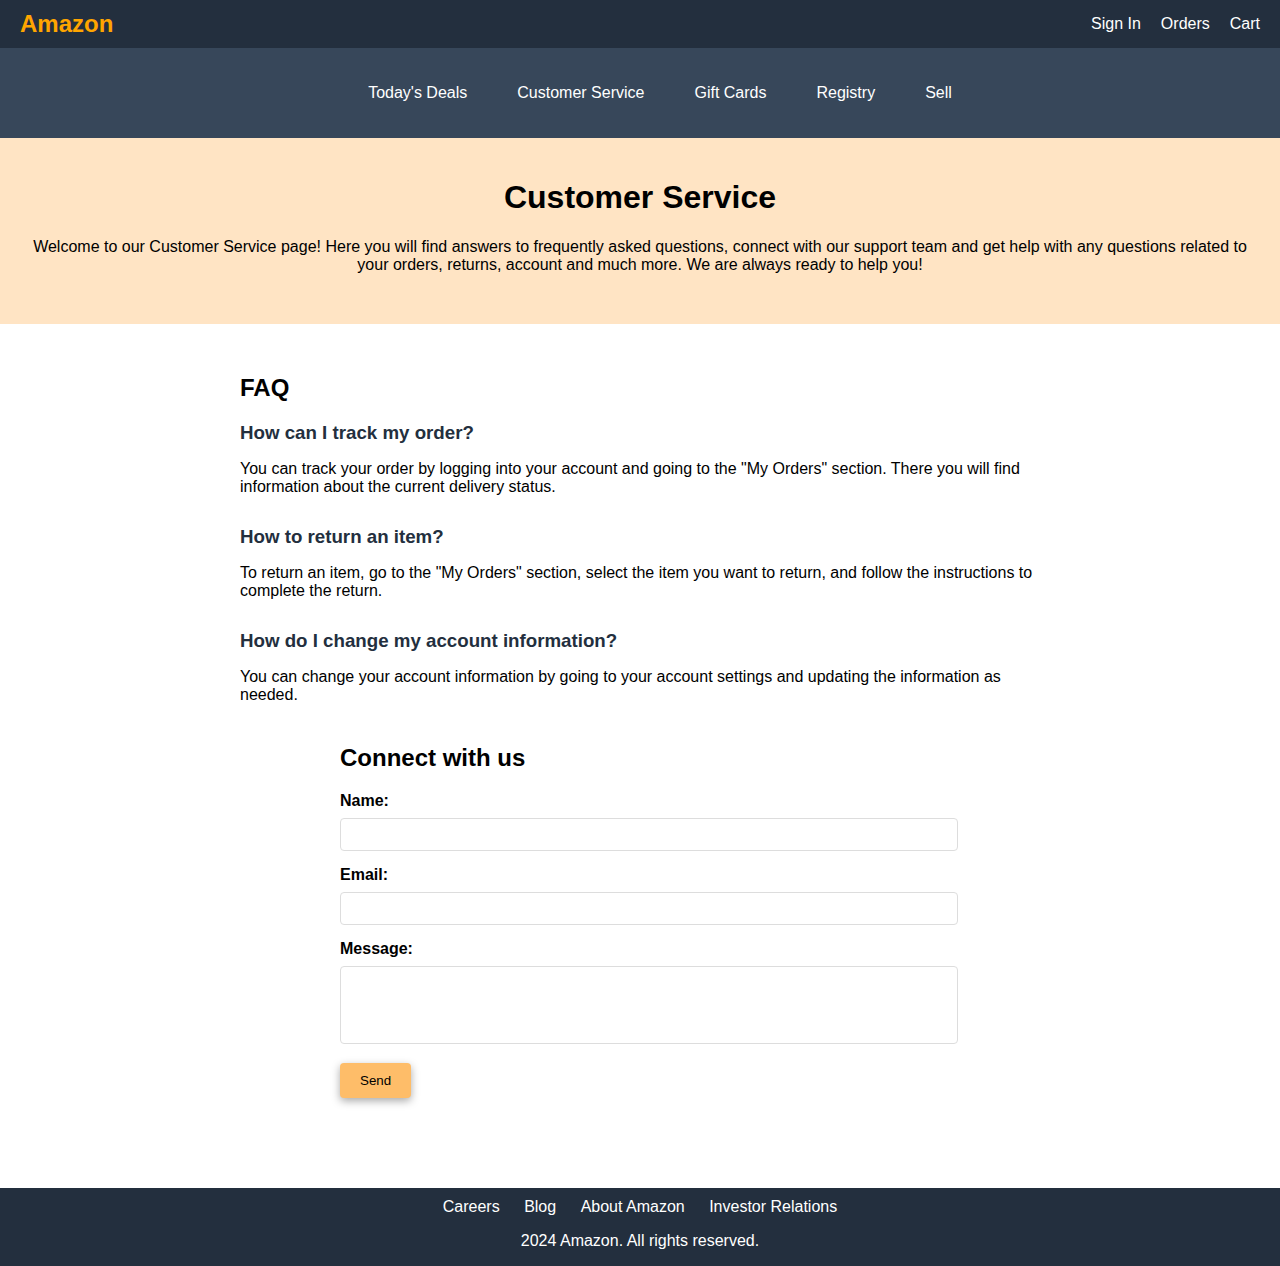
<file: customer-service.html>
<!DOCTYPE html>
<html lang="en">
<head>
    <meta charset="UTF-8">
    <meta name="viewport" content="width=device-width, initial-scale=1.0">
    <title>Amazon</title>
    <link rel="stylesheet" href="style.css">
</head>
<body>
    <header>
        <div class="logo"><a href="index.html">Amazon <span class="emoji">🫦</span></a></div>
        <div class="user-options">
            <div class="option"><a href="https://www.youtube.com/watch?v=xvFZjo5PgG0">Sign In</a></div>
            <div class="option"><a href="https://www.youtube.com/watch?v=xvFZjo5PgG0">Orders</a></div>
            <div class="option"><a href="https://www.youtube.com/watch?v=xvFZjo5PgG0">Cart</a></div>
        </div>
    </header>

    <nav class="navbar">
        <ul>
            <li><a href="todays-deals.html">Today's Deals</a></li>
            <li><a href="customer-service.html">Customer Service</a></li>
            <li><a href="gift-cards.html">Gift Cards</a></li>
            <li><a href="registry.html">Registry</a></li>
            <li><a href="sell.html">Sell</a></li>
        </ul>
    </nav>

    <main class="customer-service-page">
        <div class="hero-section">
            <h1>Customer Service</h1>
            <p>Welcome to our Customer Service page! Here you will find answers to frequently asked questions, connect with our support team and get help with any questions related to your orders, returns, account and much more. We are always ready to help you!</p>
        </div>
        <section class="faq-section">
            <h2>FAQ</h2>
            <div class="faq">
                <h3>How can I track my order?</h3>
                <p>You can track your order by logging into your account and going to the "My Orders" section. There you will find information about the current delivery status.</p>
            </div>
            <div class="faq">
                <h3>How to return an item?</h3>
                <p>To return an item, go to the "My Orders" section, select the item you want to return, and follow the instructions to complete the return.</p>
            </div>
            <div class="faq">
                <h3>How do I change my account information?</h3>
                <p>You can change your account information by going to your account settings and updating the information as needed.</p>
            </div>
        </section>

        <form class="contact-form">
            <h2>Connect with us</h2>
            <label for="name">Name:</label>
            <input type="text" name="name" required>

            <label for="email">Email:</label>
            <input type="email" name="email" required>

            <label for="message">Message:</label>
            <textarea name="message" rows="4" required></textarea>

            <button type="submit">Send</button>
        </form>
    </main>

    <footer>
        <div class="footer-links">
            <a href="https://www.youtube.com/watch?v=xvFZjo5PgG0">Careers</a>
            <a href="https://www.youtube.com/watch?v=xvFZjo5PgG0">Blog</a>
            <a href="https://www.youtube.com/watch?v=xvFZjo5PgG0">About Amazon</a>
            <a href="https://www.youtube.com/watch?v=xvFZjo5PgG0">Investor Relations</a>
        </div>
        <p>2024 Amazon. All rights reserved.</p>
    </footer>
</body>
</html>
</file>
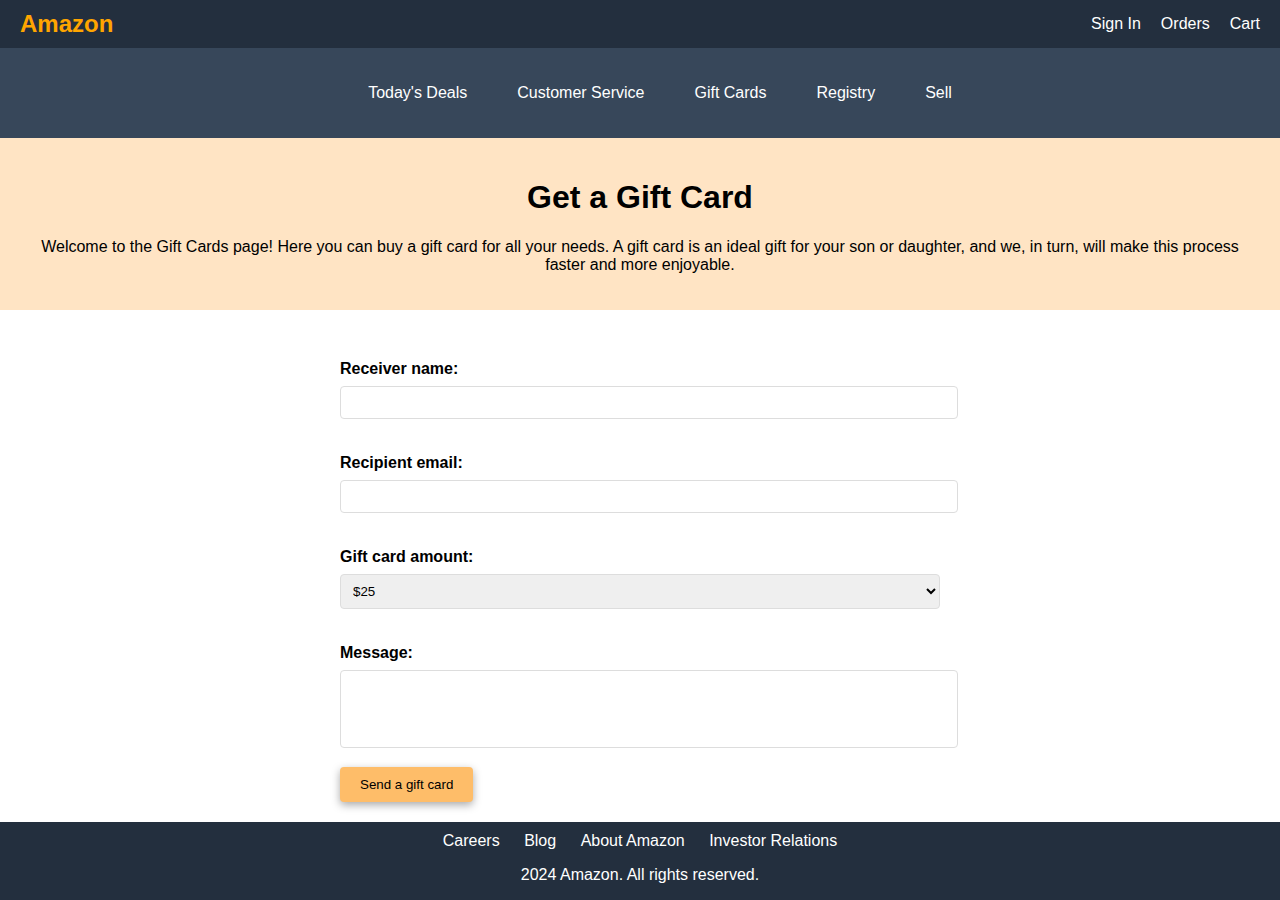
<file: gift-cards.html>
<!DOCTYPE html>
<html lang="en">
<head>
    <meta charset="UTF-8">
    <meta name="viewport" content="width=device-width, initial-scale=1.0">
    <title>Amazon</title>
    <link rel="stylesheet" href="style.css">
</head>
<body>
    <header>
        <div class="logo"><a href="index.html">Amazon <span class="emoji">🫦</span></a></div>
        <div class="user-options">
            <div class="option"><a href="https://www.youtube.com/watch?v=xvFZjo5PgG0">Sign In</a></div>
            <div class="option"><a href="https://www.youtube.com/watch?v=xvFZjo5PgG0">Orders</a></div>
            <div class="option"><a href="https://www.youtube.com/watch?v=xvFZjo5PgG0">Cart</a></div>
        </div>
    </header>

    <nav class="navbar">
        <ul>
            <li><a href="todays-deals.html">Today's Deals</a></li>
            <li><a href="customer-service.html">Customer Service</a></li>
            <li><a href="gift-cards.html">Gift Cards</a></li>
            <li><a href="registry.html">Registry</a></li>
            <li><a href="sell.html">Sell</a></li>
        </ul>
    </nav>

    <main class="gift-cards-page">
        <div class="hero-section">
            <h1>Get a Gift Card</h1>
            <p>Welcome to the Gift Cards page! Here you can buy a gift card for all your needs. A gift card is an ideal gift for your son or daughter, and we, in turn, will make this process faster and more enjoyable.</p>
        </div>
        
        <form class="gift-card-form">
            <label for="recipient-name">Receiver name:</label>
            <input type="text" name="recipient-name" required>

            <label for="recipient-email">Recipient email:</label>
            <input type="email" name="recipient-email" required>

            <label for="amount">Gift card amount:</label>
            <select name="amount" required>
                <option value="25">$25</option>
                <option value="50">$50</option>
                <option value="100">$100</option>
                <option value="200">$200</option>
            </select>

            <label for="message">Message:</label>
            <textarea name="message" rows="4"></textarea>

            <button type="submit">Send a gift card</button>
        </form>
    </main>

    <footer>
        <div class="footer-links">
            <a href="https://www.youtube.com/watch?v=xvFZjo5PgG0">Careers</a>
            <a href="https://www.youtube.com/watch?v=xvFZjo5PgG0">Blog</a>
            <a href="https://www.youtube.com/watch?v=xvFZjo5PgG0">About Amazon</a>
            <a href="https://www.youtube.com/watch?v=xvFZjo5PgG0">Investor Relations</a>
        </div>
        <p>2024 Amazon. All rights reserved.</p>
    </footer>
</body>
</html>
</file>
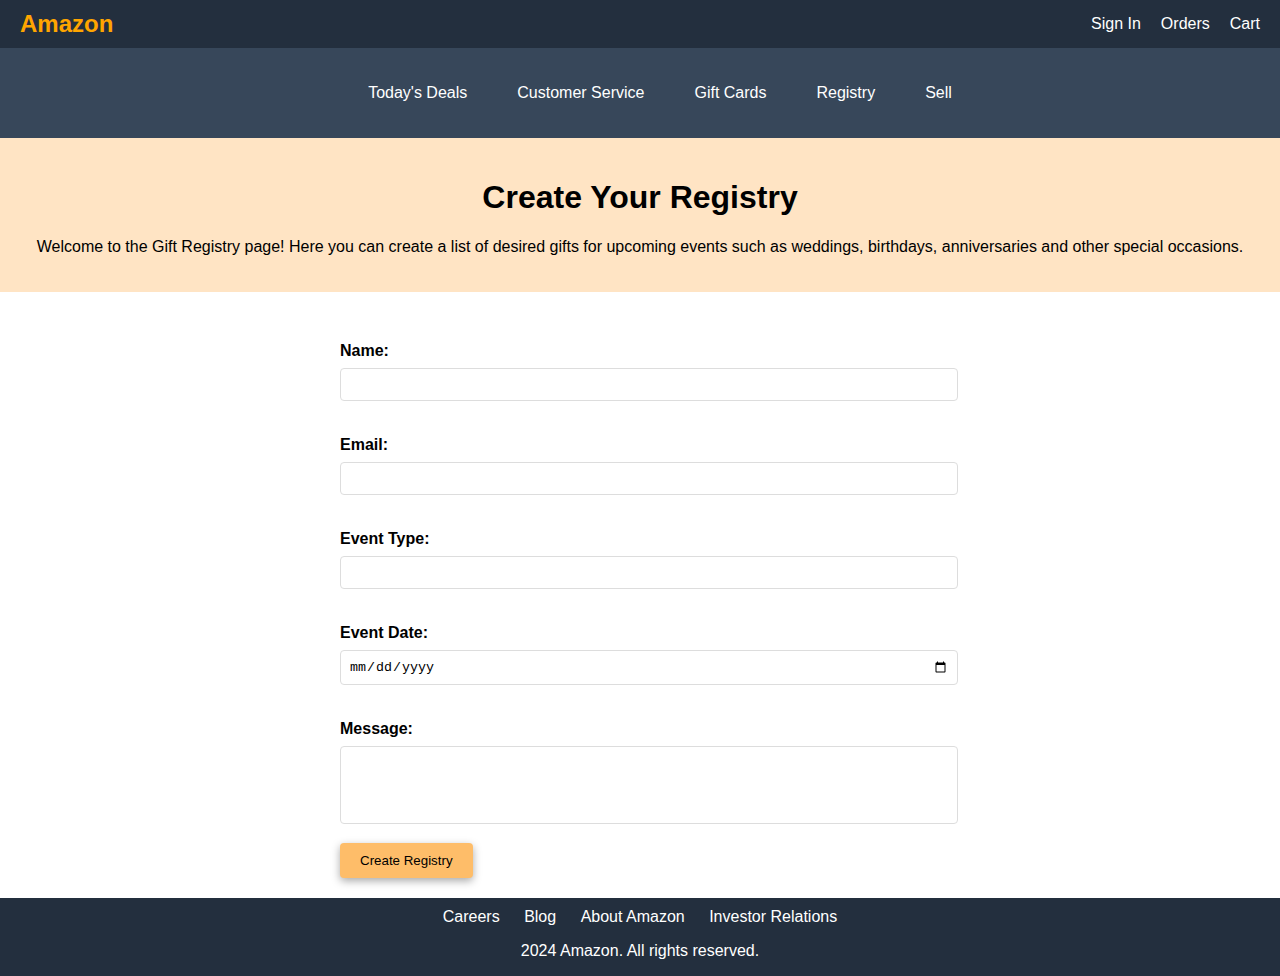
<file: registry.html>
<!DOCTYPE html>
<html lang="en">
<head>
    <meta charset="UTF-8">
    <meta name="viewport" content="width=device-width, initial-scale=1.0">
    <title>Amazon</title>
    <link rel="stylesheet" href="style.css">
</head>
<body>
    <header>
        <div class="logo"><a href="index.html">Amazon <span class="emoji">🫦</span></a></div>
        <div class="user-options">
            <div class="option"><a href="https://www.youtube.com/watch?v=xvFZjo5PgG0">Sign In</a></div>
            <div class="option"><a href="https://www.youtube.com/watch?v=xvFZjo5PgG0">Orders</a></div>
            <div class="option"><a href="https://www.youtube.com/watch?v=xvFZjo5PgG0">Cart</a></div>
        </div>
    </header>

    <nav class="navbar">
        <ul>
            <li><a href="todays-deals.html">Today's Deals</a></li>
            <li><a href="customer-service.html">Customer Service</a></li>
            <li><a href="gift-cards.html">Gift Cards</a></li>
            <li><a href="registry.html">Registry</a></li>
            <li><a href="sell.html">Sell</a></li>
        </ul>
    </nav>

    <main class="registry-page">
        <div class="hero-section">
            <h1>Create Your Registry</h1>
            <p>Welcome to the Gift Registry page! Here you can create a list of desired gifts for upcoming events such as weddings, birthdays, anniversaries and other special occasions.</p>
        </div>
        <form class="registry-form">
            <label for="name">Name:</label>
            <input type="text" name="name" required>

            <label for="email">Email:</label>
            <input type="email" name="email" required>

            <label for="event">Event Type:</label>
            <input type="text" name="event" required>

            <label for="date">Event Date:</label>
            <input type="date" name="date" required>

            <label for="message">Message:</label>
            <textarea name="message" rows="4" required></textarea>

            <button type="submit">Create Registry</button>
        </form>
    </main>

    <footer>
        <div class="footer-links">
            <a href="https://www.youtube.com/watch?v=xvFZjo5PgG0">Careers</a>
            <a href="https://www.youtube.com/watch?v=xvFZjo5PgG0">Blog</a>
            <a href="https://www.youtube.com/watch?v=xvFZjo5PgG0">About Amazon</a>
            <a href="https://www.youtube.com/watch?v=xvFZjo5PgG0">Investor Relations</a>
        </div>
        <p>2024 Amazon. All rights reserved.</p>
    </footer>
</body>
</html>
</file>
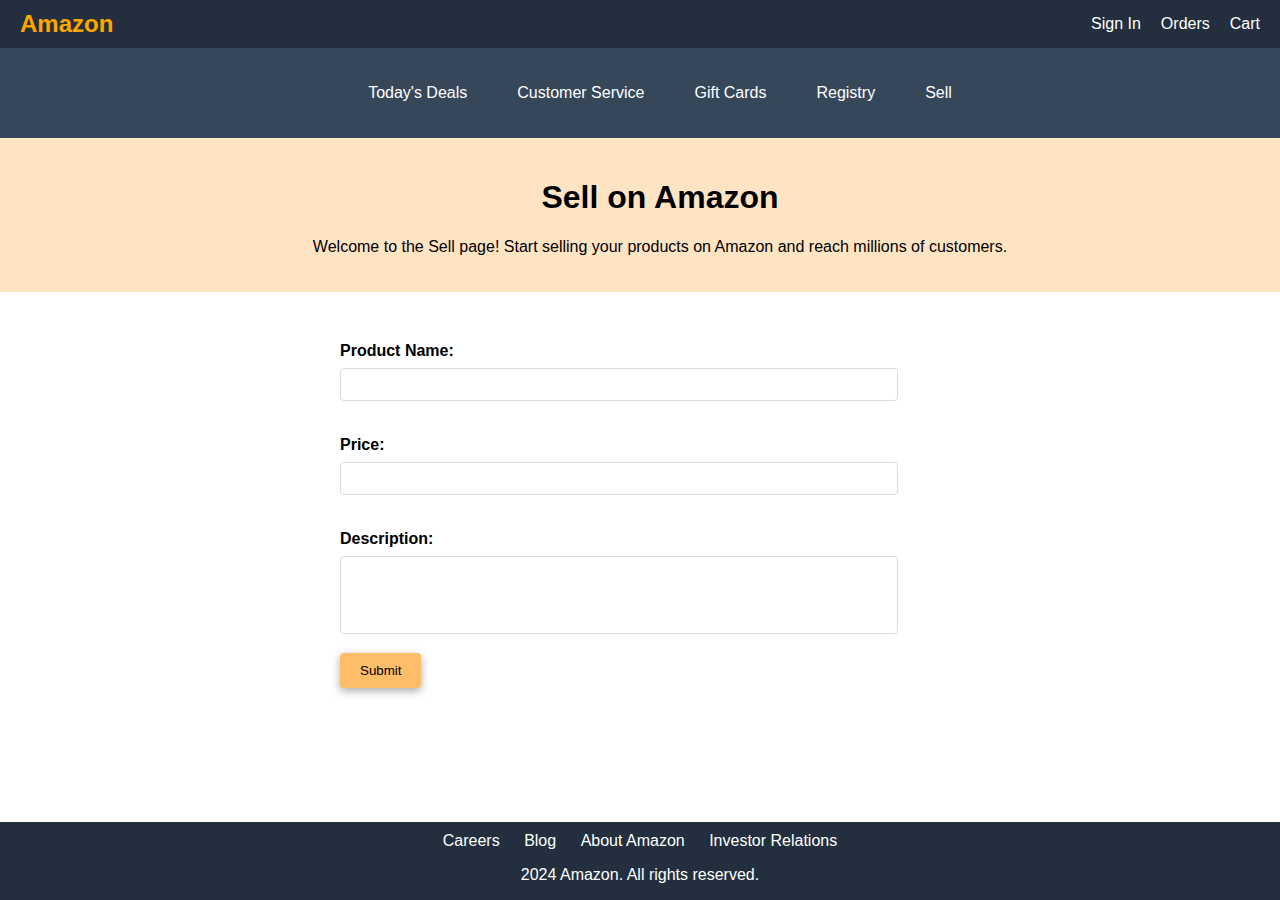
<file: sell.html>
<!DOCTYPE html>
<html lang="en">
<head>
    <meta charset="UTF-8">
    <meta name="viewport" content="width=device-width, initial-scale=1.0">
    <title>Amazon</title>
    <link rel="stylesheet" href="style.css">
</head>
<body>
    <header>
        <div class="logo"><a href="index.html">Amazon <span class="emoji">🫦</span></a></div>
        <div class="user-options">
            <div class="option"><a href="https://www.youtube.com/watch?v=xvFZjo5PgG0">Sign In</a></div>
            <div class="option"><a href="https://www.youtube.com/watch?v=xvFZjo5PgG0">Orders</a></div>
            <div class="option"><a href="https://www.youtube.com/watch?v=xvFZjo5PgG0">Cart</a></div>
        </div>
    </header>

    <nav class="navbar">
        <ul>
            <li><a href="todays-deals.html">Today's Deals</a></li>
            <li><a href="customer-service.html">Customer Service</a></li>
            <li><a href="gift-cards.html">Gift Cards</a></li>
            <li><a href="registry.html">Registry</a></li>
            <li><a href="sell.html">Sell</a></li>
        </ul>
    </nav>

    <main class="sell-page">
        <div class="hero-section">
            <h1>Sell on Amazon</h1>
            <p>Welcome to the Sell page! Start selling your products on Amazon and reach millions of customers.</p>
        </div>
        <form class="sell-form">
            <label for="product-name">Product Name:</label>
            <input type="text" name="product-name" required>

            <label for="product-price">Price:</label>
            <input type="number" name="product-price" required>

            <label for="product-description">Description:</label>
            <textarea name="product-description" rows="4" required></textarea>

            <button type="submit">Submit</button>
        </form>
    </main>

    <footer>
        <div class="footer-links">
            <a href="https://www.youtube.com/watch?v=xvFZjo5PgG0">Careers</a>
            <a href="https://www.youtube.com/watch?v=xvFZjo5PgG0">Blog</a>
            <a href="https://www.youtube.com/watch?v=xvFZjo5PgG0">About Amazon</a>
            <a href="https://www.youtube.com/watch?v=xvFZjo5PgG0">Investor Relations</a>
        </div>
        <p>2024 Amazon. All rights reserved.</p>
    </footer>
</body>
</html>
</file>
<file: style.css>
body {
    font-family: Arial, sans-serif;
    margin: 0;
    padding: 0;
    display: flex;
    flex-direction: column;
    min-height: 100vh;
    overflow-x: hidden;
}

html{
    height: 100%;
    margin: 0;
    overflow-x: hidden;
}

header {
    display: flex;
    justify-content: space-between;
    align-items: center;
    padding: 10px 20px;
    background-color: #232f3e;
    color: white;
    flex-wrap: wrap;
}


.logo a{
    text-decoration: none;
    color: orange;
    font-size: 1.5em;
    font-weight: bold;
}


.search-bar {
    display: flex;
    align-items: center;
}

.search-bar input {
    padding: 5px;
    width: 300px;
}

.search-bar button {
    padding: 6px 12px;
    margin-left: 5px;
    background-color: #febd69;
    border: none;
    cursor: pointer;
}

.search-bar button:hover{
    border-radius: 15px;
    color: white;
}

.user-options {
    display: flex;
    gap: 20px;
}

.user-options .option a{
    cursor: pointer;
}

.user-options .option a{
    text-decoration: none;
    color: white;
}

.option a:hover{
    color: #febd69;
}

.navbar {
    display: flex;
    justify-content: center;
    background-color: #37475a;
    padding: 20px 0;
}

.navbar ul {
    display: flex;
    justify-content: center;
    list-style-type: none;
    flex-wrap: wrap;
}

.navbar li {
    margin: 0 25px;
}

.navbar a {
    color: white;
    text-decoration: none;
    font-size: 16px;
}

main {
    flex: 1;
}

.navbar a:hover{
    color: white;
    text-decoration: none;
    font-size: 16px;
    border-bottom: orange solid 1px;
    box-shadow: rgba(0, 0, 0, 0.34) 0px 3px 8px;
}

.hero-section {
    text-align: center;
    padding: 20px 20px;
    background-color: #eaeaea;
    background-color: bisque;
}

.products {
    display: flex;
    justify-content: center;
    flex-wrap: wrap;
    gap: 20px;
    padding: 20px;
}

.product-card {
    border: 1px solid #ddd;
    padding: 15px;
    width: 200px;
    text-align: center;
    border-radius: 15px;
    box-shadow: rgba(0, 0, 0, 0.34) 0px 3px 8px;
}

.product-card img {
    width: 100%;
    height: auto;
}

.product-card h2 {
    font-size: 18px;
    margin: 10px 0;
}

.product-card p {
    font-size: 16px;
    color: #b12704;
}

.product-card button {
    padding: 10px;
    background-color: #febd69;
    border: none;
    cursor: pointer;
}

footer {
    background-color: #232f3e;
    color: white;
    text-align: center;
    padding-right: 20px;
    padding-top: 10px;
    position: relative;
    bottom: 0;
    width: 100%; 
}

.footer-links {
    margin-bottom: 10px;
}

.footer-links a {
    color: white;
    margin: 0 10px;
    text-decoration: none;
}

.product-card:hover{
    background-color: rgb(248, 206, 154);
    color: #ffffff;
    font-weight: bold;
}

.product-card button:hover{
    color: white;
}

.emoji {
    display: inline-block;
    opacity: 0;
    transform: scale(0.5);
    animation: appear 2s forwards;
}

@keyframes appear {
    to {
        opacity: 1;
        transform: scale(1);
    }
}

/* SELL PAGE!!! */

.sell-page {
    text-align: center;
}

.sell-page .hero-section{
    width: 100%;
    margin: 0;
}

.sell-form{
    padding-top: 30px;
}

.sell-form {
    max-width: 600px;
    margin: 0 auto;
    text-align: left;
}

.sell-form label {
    display: block;
    padding-top: 20px;
    margin-bottom: 8px;
    font-weight: bold;
}

.sell-form input,
.sell-form textarea {
    width: 90%;
    padding: 8px;
    margin-bottom: 15px;
    border: 1px solid #ddd;
    border-radius: 4px;
    resize: none;
    flex-wrap: wrap;
}

.sell-form button {
    padding: 10px 20px;
    background-color: #febd69;
    border: none;
    border-radius: 4px;
    cursor: pointer;
    box-shadow: rgba(0, 0, 0, 0.34) 0px 3px 8px;
}

.sell-page button:hover{
    color: white;
    border-radius: 15px;
}

/* SELL PAGE!!! */


/* REGISTRY PAGE!!! */

.registry-page {
    padding: 20px;
    text-align: center;
    flex: 1;
}

.registry-page .hero-section{
    width: 100%;
    margin: -20px;
}


.registry-form {
    max-width: 600px;
    padding-top: 50px;
    margin: 0 auto;
    text-align: left;
}

.registry-form label {
    display: block;
    padding-top: 20px;
    margin-bottom: 8px;
    font-weight: bold;
}

.registry-form input,
.registry-form textarea {
    width: 100%;
    padding: 8px;
    margin-bottom: 15px;
    border: 1px solid #ddd;
    border-radius: 4px;
    resize: none;
}

.registry-form button {
    padding: 10px 20px;
    background-color: #febd69;
    border: none;
    border-radius: 4px;
    cursor: pointer;
    box-shadow: rgba(0, 0, 0, 0.34) 0px 3px 8px;
}

.registry-form button:hover {
    color: white;
    border-radius: 15px;
}

/* REGISTRY PAGE!!! */

/* GIFT-CARDS PAGE!!! */

.gift-cards-page {
    padding: 20px;
    text-align: center;
    flex: 1;
}

.gift-cards-page .hero-section{
    width: 100%;
    margin: -20px;
}

.gift-card-form {
    max-width: 600px;
    padding-top: 50px;
    margin: 0 auto;
    text-align: left;
}

.gift-card-form label {
    display: block;
    padding-top: 20px;
    margin-bottom: 8px;
    font-weight: bold;
}

.gift-card-form input,
.gift-card-form textarea,
.gift-card-form select {
    width: 100%;
    padding: 8px;
    margin-bottom: 15px;
    border: 1px solid #ddd;
    border-radius: 4px;
    resize: none;
}

.gift-card-form button {
    padding: 10px 20px;
    background-color: #febd69;
    border: none;
    border-radius: 4px;
    cursor: pointer;
    box-shadow: rgba(0, 0, 0, 0.34) 0px 3px 8px;
}

.gift-card-form button:hover {
    color: white;
    border-radius: 15px;
}

/* GIFT-CARDS PAGE!!! */

/* CUSTOMER-SERVICE PAGE!!! */

.customer-service-page {
    padding: 20px;
    text-align: center;
    flex: 1;
}

.customer-service-page .hero-section{
    width: 100%;
    margin: -20px;
}

.customer-service-page p {
    margin-bottom: 30px;
}

.faq-section {
    max-width: 800px;
    margin: 0 auto;
    text-align: left;
    padding-top: 50px;
}

.faq {
    margin-bottom: 20px;
}

.faq h3 {
    margin-bottom: 10px;
    color: #232f3e;
}

.contact-form {
    max-width: 600px;
    margin: 0 auto;
    text-align: left;
    margin-top: 40px;
}

.contact-form h2 {
    margin-bottom: 20px;
}

.contact-form label {
    display: block;
    margin-bottom: 8px;
    font-weight: bold;
}

.contact-form input,
.contact-form textarea {
    width: 100%;
    padding: 8px;
    margin-bottom: 15px;
    border: 1px solid #ddd;
    border-radius: 4px;
    resize: none;
}

.contact-form button {
    padding: 10px 20px;
    background-color: #febd69;
    border: none;
    border-radius: 4px;
    cursor: pointer;
    box-shadow: rgba(0, 0, 0, 0.34) 0px 3px 8px;
    margin-bottom: 70px;
}

.contact-form button:hover {
    color: white;
    border-radius: 15px;
}
/* CUSTOMER-SERVICE PAGE!!! */

/* TODAYS-DEALS PAGE!!! */

.deals-page {
    text-align: center;
    padding: 20px;
}

.deals-page .hero-section{
    width: 100%;
    margin: -20px;
    margin-bottom: 30px;
}

.deals-section {
    display: flex;
    justify-content: center;
    flex-wrap: wrap;
    gap: 20px;
    padding: 20px;
}

.deal-card {
    border: 1px solid #ddd;
    padding: 15px;
    width: 200px;
    text-align: center;
    border-radius: 15px;
    box-shadow: rgba(0, 0, 0, 0.34) 0px 3px 8px;
}

.deal-card img {
    width: 100%;
    height: auto;
}

.deal-card h2 {
    font-size: 18px;
    margin: 10px 0;
}

.deal-card p {
    font-size: 16px;
    color: #b12704;
}

.deal-card button {
    padding: 10px;
    background-color: #febd69;
    border: none;
    cursor: pointer;
}

.deal-card button a{
    text-decoration: none;
    color: black;
}

.deal-card:hover{
    background-color: rgb(248, 206, 154);
    color: #ffffff;
    font-weight: bold;
}

.deal-card button a:hover{
    color: white;
}

/* TODAYS-DEALS PAGE!!! */

@media (max-width: 768px) {
    .user-options{
        margin-top: 10px;
    }

    .search-bar{
        margin-top: 10px;
        width: 350px;
    }

    .navbar ul li{
        margin-bottom: 10px;
    }

    .navbar ul{
        height: 50px;
        margin-top: -10px;
    }

    .navbar{
        padding-right: 40px;
    }

    .footer-links a, .footer-links p{
        font-size: 0.7em;
    }

    /* SELL PAGE!!! */

    .sell-page .hero-section h1{
        padding-right: 40px;
    }

    .sell-page .hero-section p{
        padding-right: 40px;
    }
    
    .sell-form{
       padding-left: 10px;
    }

    /* SELL PAGE!!! */

}
</file>
